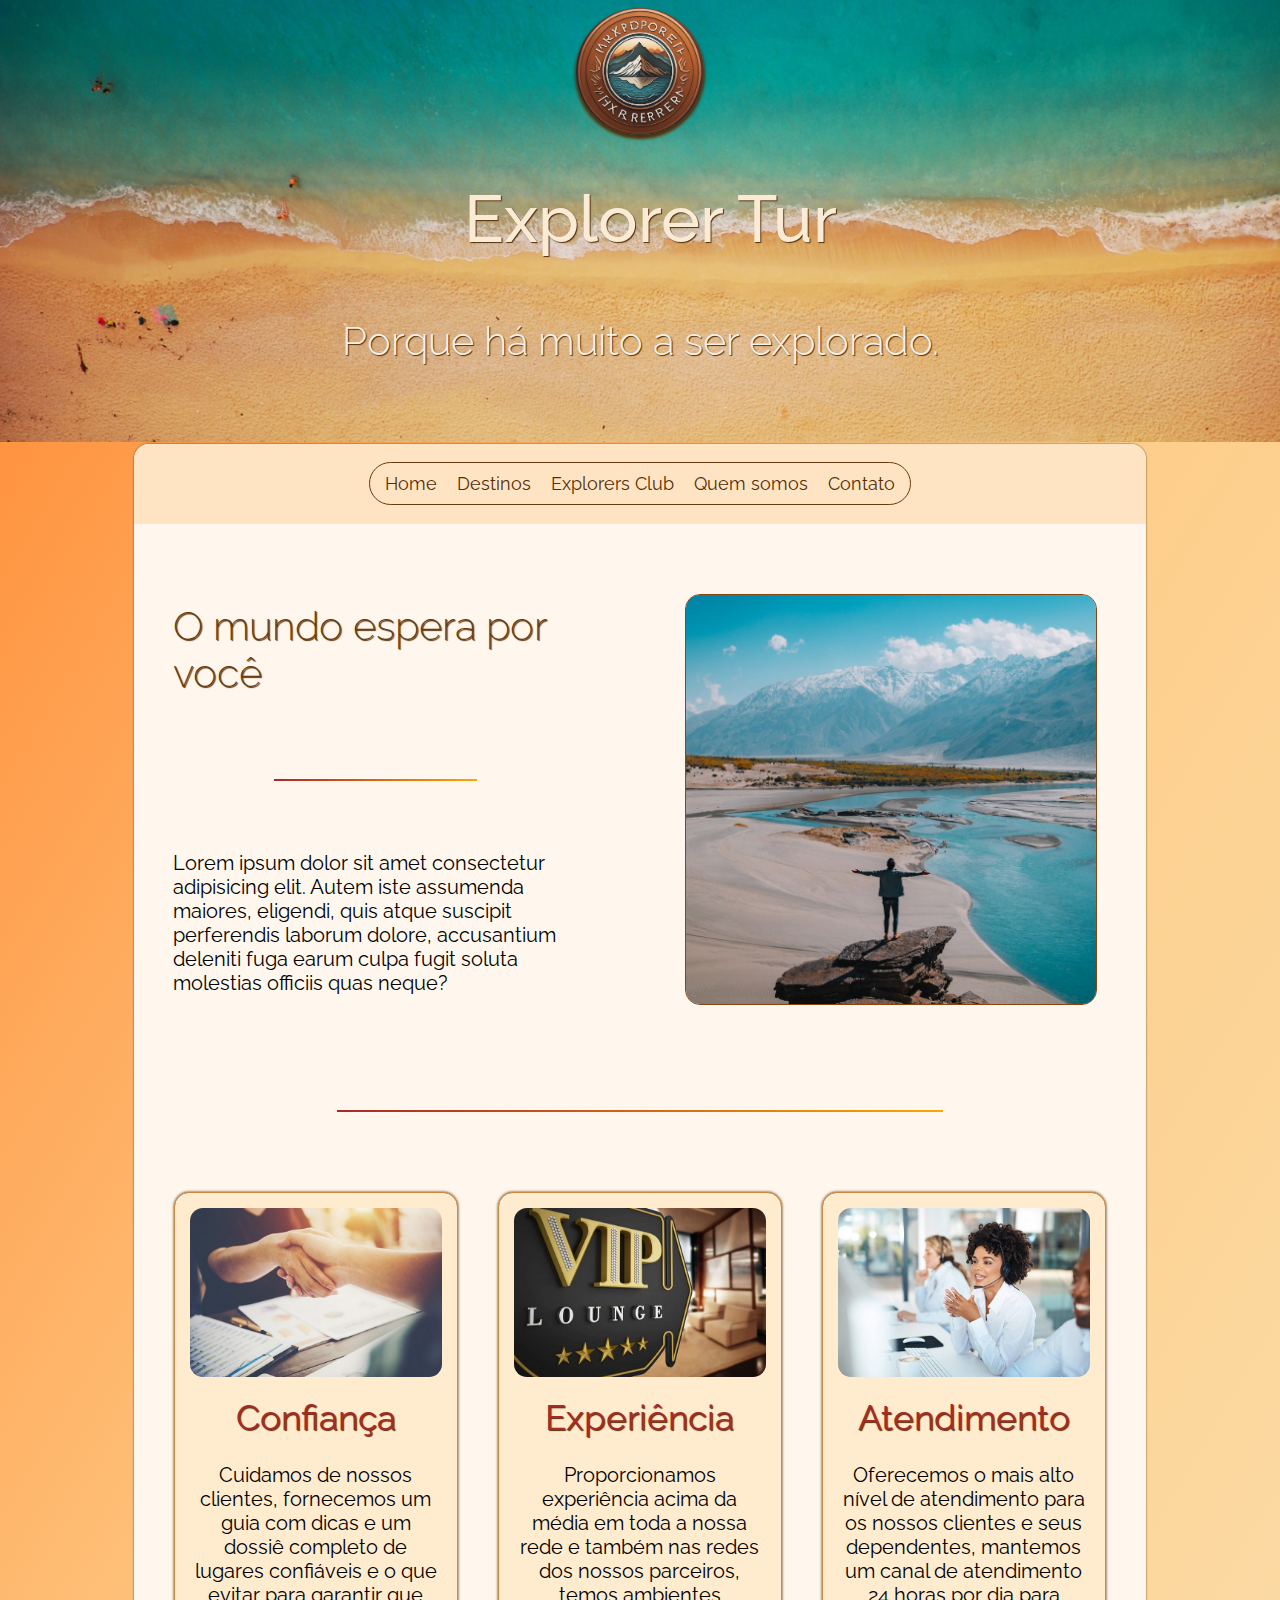
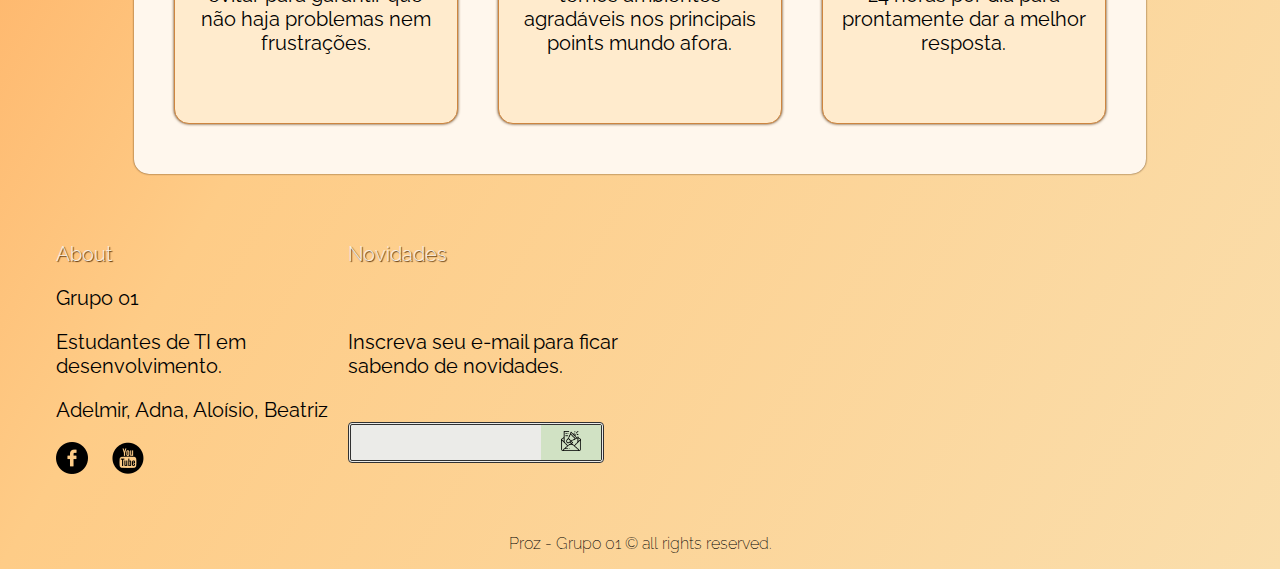
<file: index.html>
<!DOCTYPE html>
<html lang="ptbr">
<head>
  <meta charset="UTF-8">
  <meta http-equiv="X-UA-Compatible" content="IE=edge">
  <meta name="viewport" content="width=device-width, initial-scale=1.0">
  <link rel="preconnect" href="https://fonts.googleapis.com">
  <link rel="preconnect" href="https://fonts.gstatic.com" crossorigin>
  <link href="https://fonts.googleapis.com/css2?family=Raleway:ital,wght@0,100;0,200;0,300;0,400;0,500;0,600;0,700;1,100;1,200;1,300&display=swap" rel="stylesheet">
  <link rel = "stylesheet" href="style.css">
  <title>Exlplorer Tur, conectando destinos e exploradores</title>
</head>
<body>
  <header>
    <div class="caixalogo">
     <img class="logo" src="files/342042664.jpg" alt="Exlplorer Tur">
    </div>
    <h1>Explorer Tur</h1>
    <h3>Porque há muito a ser explorado.</h3>
  </header> 
  <main>
    <div class="menutop">
      <nav class="caixanav">
        <ul>
          <a href="index.html"><li>Home</li></a>
          <a href="destinos.html"><li>Destinos</li></a>
          <a href="explorersclub.html"><li>Explorers Club</li></a>
          <a href="quemsomos.html"><li>Quem somos</li></a>
          <a href="contato.html"><li>Contato</li></a>
        </ul>
     </nav>
    </div>
    <section class="sec1">
      <h2>O mundo espera por você</h2>
      <hr class="linha" width="50%">
      <p>
        Lorem ipsum dolor sit amet consectetur adipisicing elit. Autem iste assumenda maiores, eligendi, quis atque suscipit perferendis laborum dolore, accusantium deleniti fuga earum culpa fugit soluta molestias officiis quas neque?
      </p>
    </section>
    <section class="sec2">
      <div class="divimg1">
        <img class="img1sec2" src="files/nature-2990060quad.jpg" alt="O mundo te espera">
      </div>
    </section>
    <hr class="linha" width="60%">
    <section class="sec3">
      <div class="divsec3">
        <img class="imgcard" src="files/Veja-como-facilitar.jpg" alt="Confiança">
        <h4>Confiança</h4>
        <p>
          Cuidamos de nossos clientes, fornecemos um guia com dicas e um dossiê completo de lugares confiáveis e o que evitar para garantir que não haja problemas nem frustrações.
        </p>
      </div>
      <div class="divsec3">
        <img class="imgcard" src="files/sala-vip-aeroportord.png" alt="Experiência">
        <h4>Experiência</h4>
        <p>
          Proporcionamos experiência acima da média em toda a nossa rede e também nas redes dos nossos parceiros, temos ambientes agradáveis nos principais points mundo afora.
        </p>
      </div>
      <div class="divsec3">
        <img class="imgcard" src="files/Atendimento.jpg" alt="Atendimento">
        <h4>Atendimento</h4>
        <p>
          Oferecemos o mais alto nível de atendimento para os nossos clientes e seus dependentes, mantemos um canal de atendimento 24 horas por dia para prontamente dar a melhor resposta. 
        </p>
      </div>
    </section>
  </main>
  <footer>
    <div id="footer_content">
        <div id="footer_contacts">
            <h3 class="titulofooter">About</h3>
            <p class="footer__contacts_name">Grupo 01</p>
            <p class="footer__contacts_descri">Estudantes de TI em desenvolvimento.</p>
            <p class="footer__contacts_text">Adelmir, Adna, Aloísio, Beatriz </p>

            <div id="footer_social_media">
                <a href="#"><img src="./imagens/facebook.png"/></a>
                <a href="#"><img src="./imagens/youtube.png"/></a>
            </div>
        </div>

        <div id="footer_subscribe">
          <h3 class="titulofooter">Novidades</h3>
            <p>
                Inscreva seu e-mail para ficar sabendo de novidades.
            </p>

            <div id="input_group">
                <input type="email" id="email">
                <button>
                <div><img src="./imagens/iconemail.png" height="20px" width="20PX"/></div>      
                </button>
            </div>
        </div>
    </div>

    <div id="footer_copyright">
        Proz - Grupo 01 &#169 all rights reserved.
    </div>
</footer>  
</body>
</html>
</file>
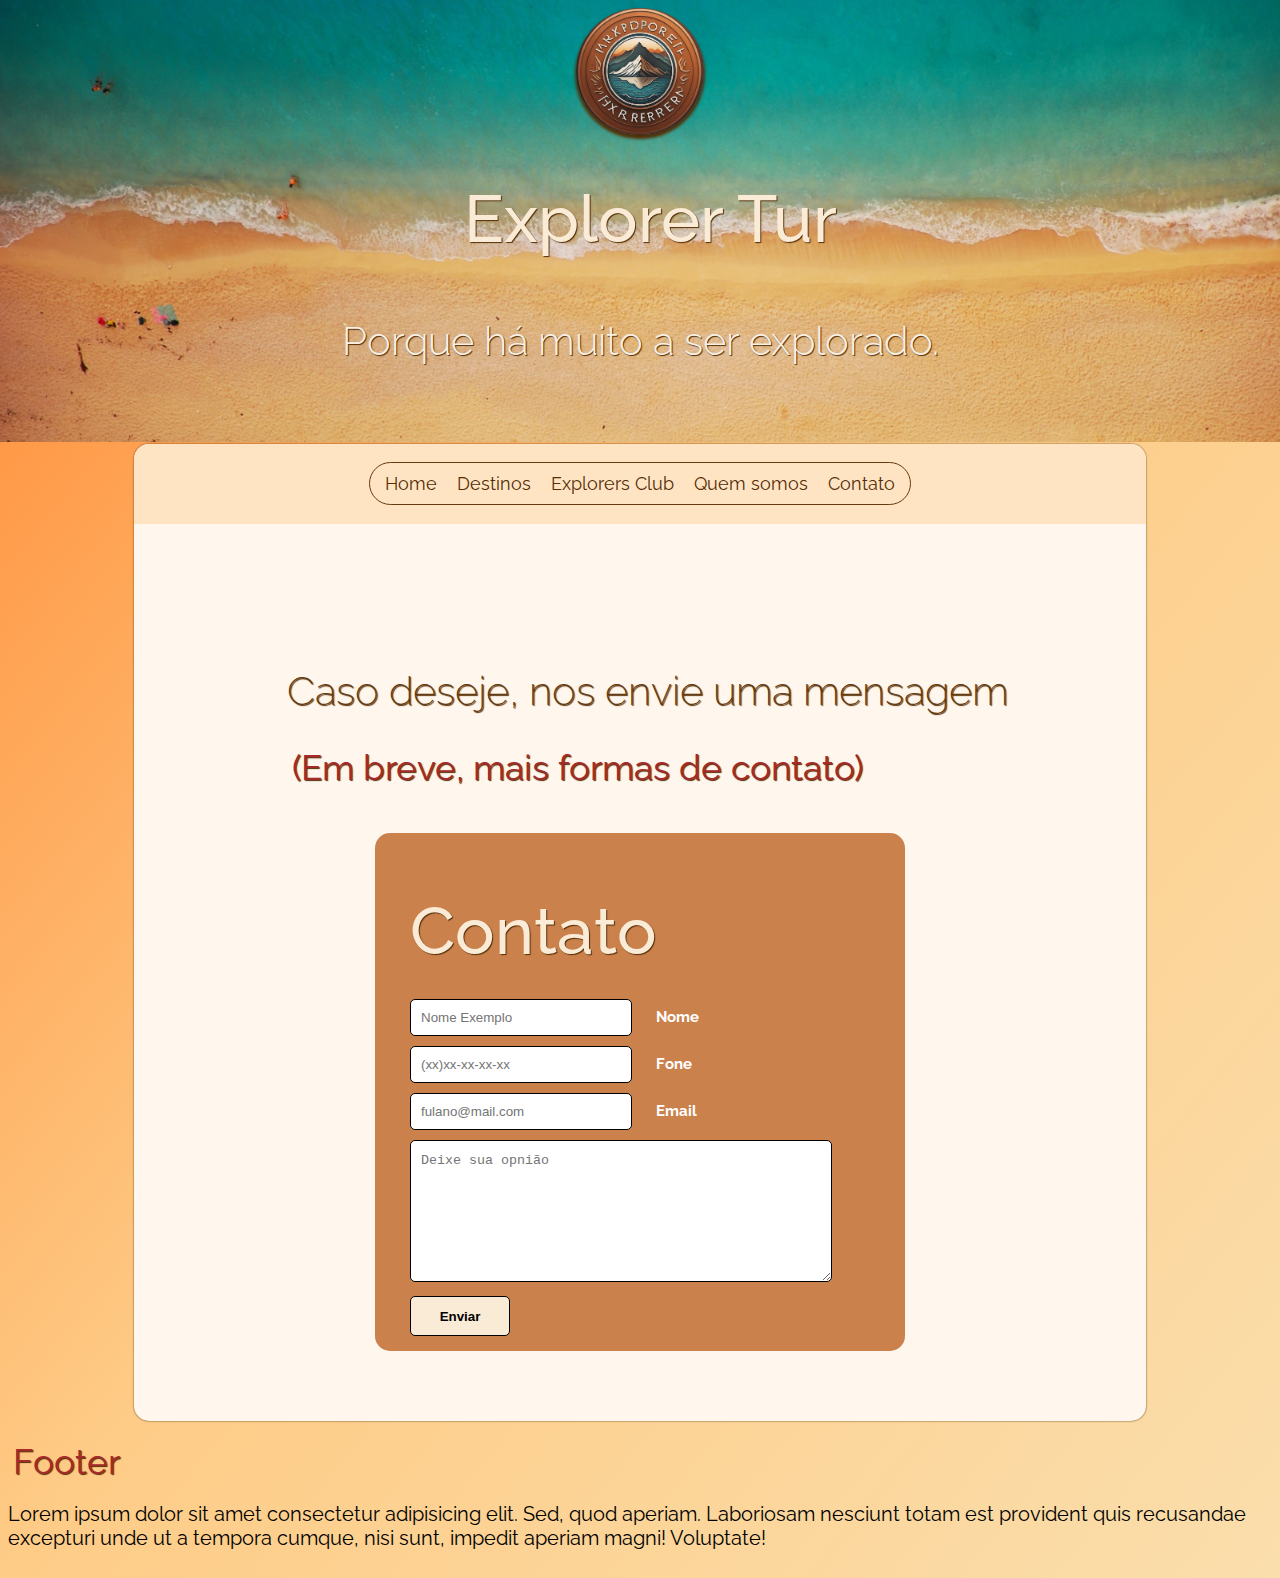
<file: contato.html>
<!DOCTYPE html>
<html lang="ptbr">
<head>
  <meta charset="UTF-8">
  <meta http-equiv="X-UA-Compatible" content="IE=edge">
  <meta name="viewport" content="width=device-width, initial-scale=1.0">
  <link rel="preconnect" href="https://fonts.googleapis.com">
  <link rel="preconnect" href="https://fonts.gstatic.com" crossorigin>
  <link href="https://fonts.googleapis.com/css2?family=Raleway:ital,wght@0,100;0,200;0,300;0,400;0,500;0,600;0,700;1,100;1,200;1,300&display=swap" rel="stylesheet">
  <link rel = "stylesheet" href="style.css">
  <script src="script.js" defer></script>
  <title>Exlplorer Tur, conectando destinos e exploradores</title>
</head>
<body>
  <header>
    <div class="caixalogo">
     <img class="logo" src="files/342042664.jpg" alt="Exlplorer Tur">
    </div>
    <h1>Explorer Tur</h1>
    <h3>Porque há muito a ser explorado.</h3>
    <!--<nav class="caixanav">
        <ul>
          <a href="index.html"><li>Home</li></a>
          <a href="destinos.html"><li>Destinos</li></a>
          <a href="ClubMak/clube.html"><li>Explorers Club</li></a>
          <a href="quemsomos.html"><li>Quem somos</li></a>
          <a href="contato.html"><li>Contato</li></a>
        </ul>
    </nav>-->
  </header> 
  <main>
    <div class="menutop">
      <nav class="caixanav">
        <ul>
          <a href="index.html"><li>Home</li></a>
          <a href="destinos.html"><li>Destinos</li></a>
          <a href="explorersclub.html"><li>Explorers Club</li></a>
          <a href="quemsomos.html"><li>Quem somos</li></a>
          <a href="contato.html"><li>Contato</li></a>
        </ul>
     </nav>
    </div>
    <section class="contato">
    <div class="titcont">
    <h2>Caso deseje, nos envie uma mensagem</h2>
    <h4>(Em breve, mais formas de contato)</h4>
    </div>
    <div class="formulario">
    <form name="formcont">

      <h1>Contato</h1>
    
      <input type="text" id="nomeid" placeholder="Nome Exemplo" required="required" name="nome" />
      <label for="nome">Nome</label>
      <p id="username-helper" class="visible">Mensagem de ajuda</p>
    
      <input type="tel" id="foneid" placeholder="(xx)xx-xx-xx-xx" name="fone" />
      <label for="fone">Fone</label>
      <p id="idade-helper" class="visible">Mensagem de ajuda</p>
    
      <input type="email" id="emailid" placeholder="fulano@mail.com" name="email" />
      <label for="email">Email</label>
      <p id="email-helper" class="visible">Mensagem de ajuda</p>
    
      <textarea placeholder="Deixe sua opnião"></textarea>
    
      <input type="submit" class="enviar" onclick="Enviar();" value="Enviar" />
    </form>
    </div>
    </section>
  </main>
  <footer>
    <h4>Footer</h4>
    <p>Lorem ipsum dolor sit amet consectetur adipisicing elit. Sed, quod aperiam. Laboriosam nesciunt totam est provident quis recusandae excepturi unde ut a tempora cumque, nisi sunt, impedit aperiam magni! Voluptate!
    </p>
  </footer>
</body>
</html>
</file>
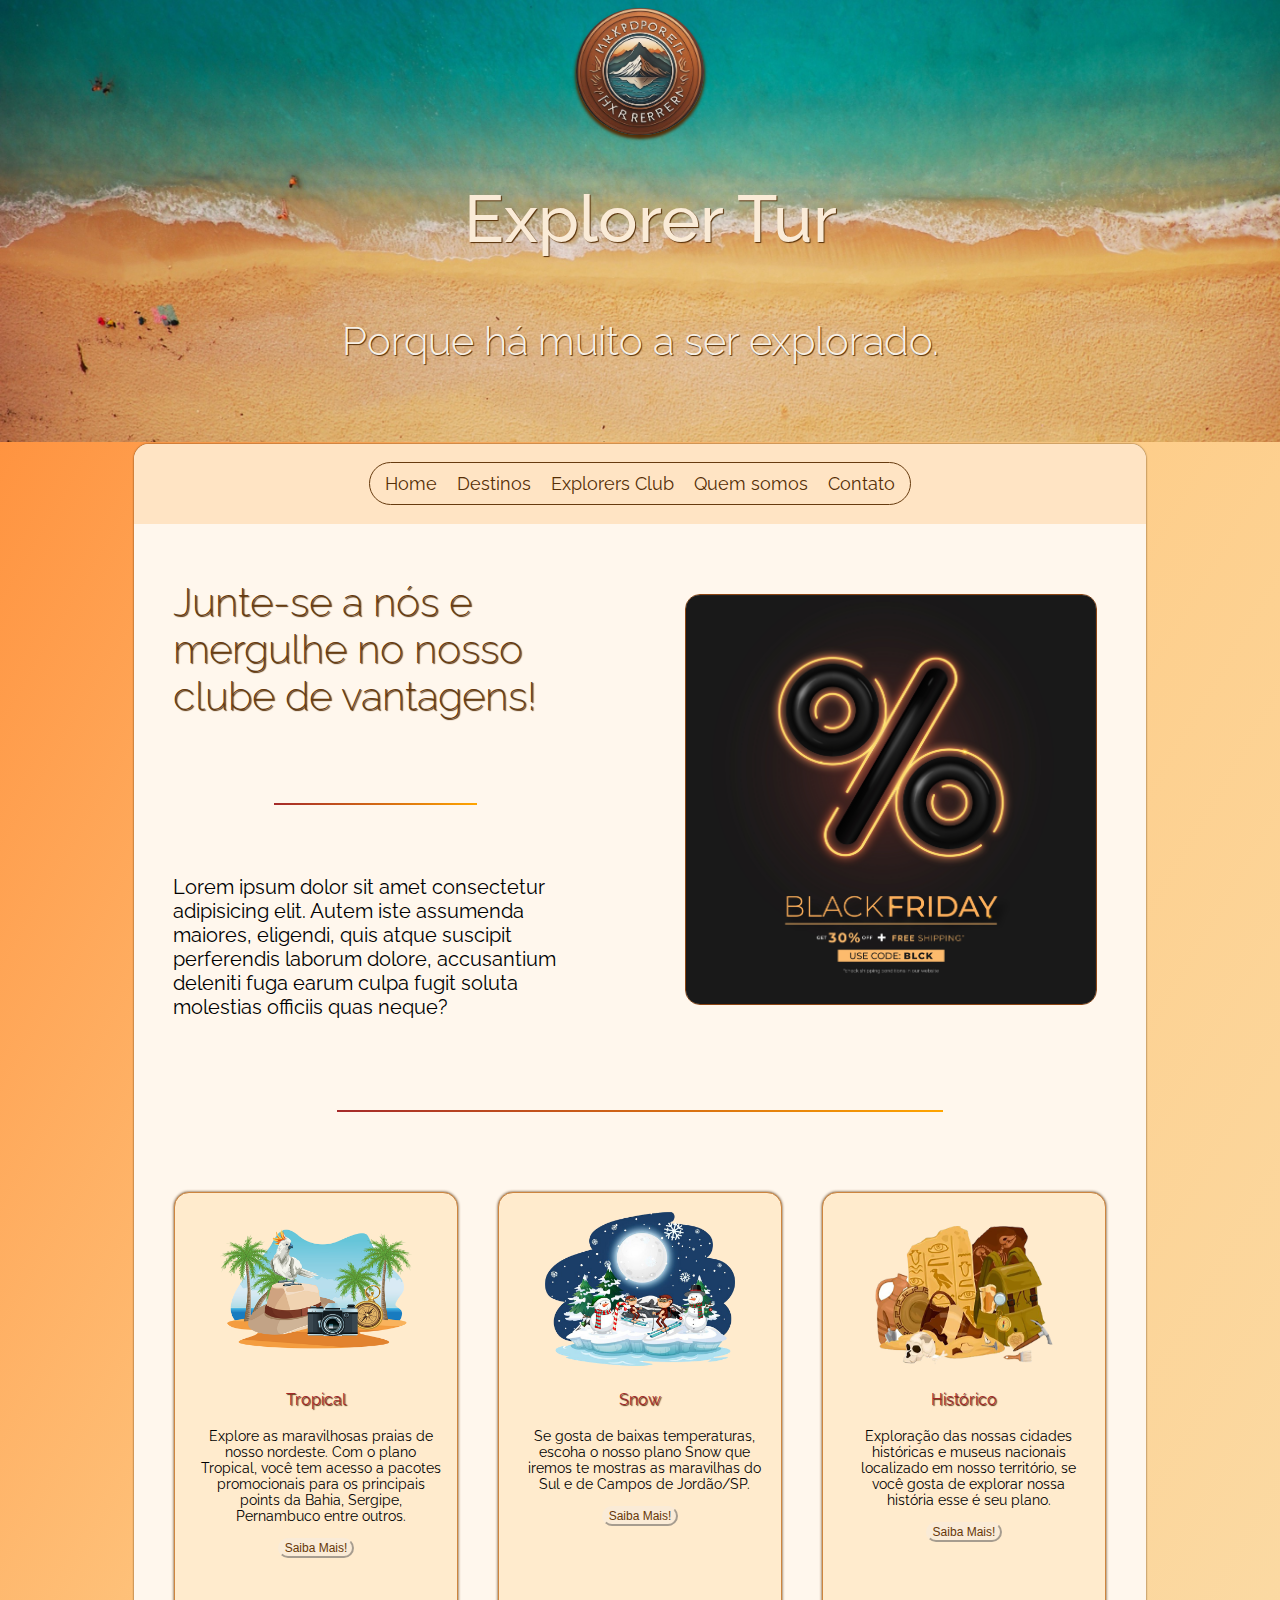
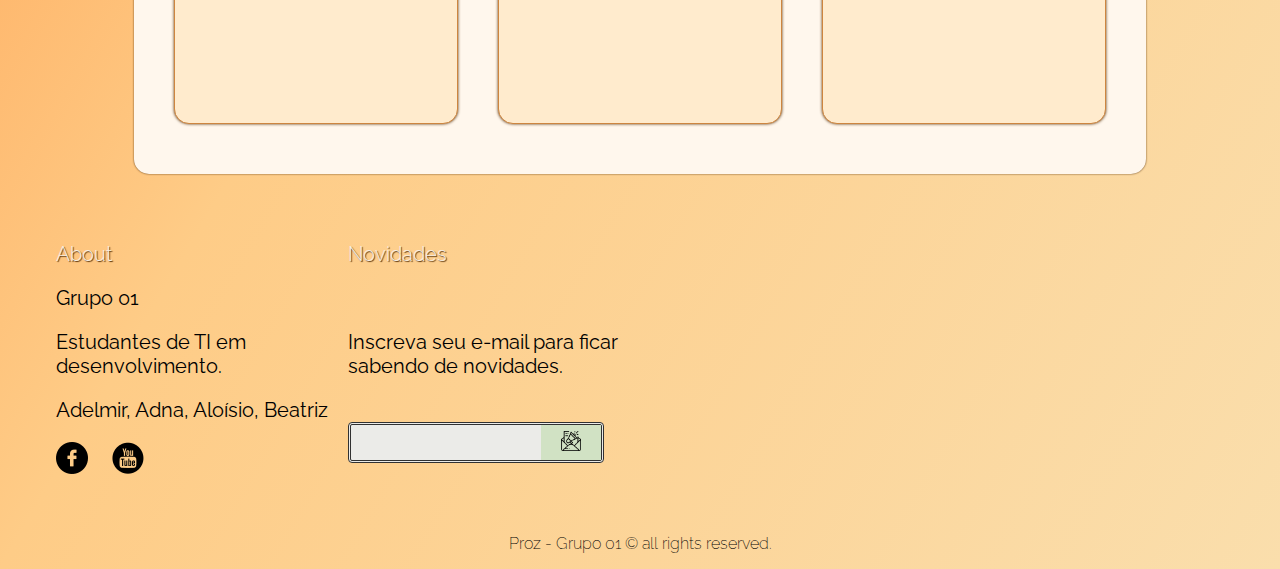
<file: explorersclub.html>
<!DOCTYPE html>
<html lang="ptbr">
<head>
  <meta charset="UTF-8">
  <meta http-equiv="X-UA-Compatible" content="IE=edge">
  <meta name="viewport" content="width=device-width, initial-scale=1.0">
  <link rel="preconnect" href="https://fonts.googleapis.com">
  <link rel="preconnect" href="https://fonts.gstatic.com" crossorigin>
  <link href="https://fonts.googleapis.com/css2?family=Raleway:ital,wght@0,100;0,200;0,300;0,400;0,500;0,600;0,700;1,100;1,200;1,300&display=swap" rel="stylesheet">
  <link rel = "stylesheet" href="style.css">
  <title>Exlplorer Tur, conectando destinos e exploradores</title>
</head>
<body>
  <header>
    <div class="caixalogo">
     <img class="logo" src="./files/342042664.jpg" alt="Exlplorer Tur">
    </div>
    <h1>Explorer Tur</h1>
    <h3>Porque há muito a ser explorado.</h3>
  </header> 
  <main>
    <div class="menutop">
      <nav class="caixanav">
        <ul>
          <a href="index.html"><li>Home</li></a>
          <a href="destinos.html"><li>Destinos</li></a>
          <a href="explorersclub.html"></a><li>Explorers Club</li>
          <a href="quemsomos.html"><li>Quem somos</li></a>
          <a href="contato.html"><li>Contato</li></a>
        </ul>
     </nav>
    </div>
    <section class="sec1">
      <h2>Junte-se a nós e mergulhe no nosso clube de vantagens!</h2>
      <hr class="linha" width="50%">
      <p>
        Lorem ipsum dolor sit amet consectetur adipisicing elit. Autem iste assumenda maiores, eligendi, quis atque suscipit perferendis laborum dolore, accusantium deleniti fuga earum culpa fugit soluta molestias officiis quas neque?
      </p>
    </section>
    <section class="sec2">
      <div class="divimg1">
        <img class="img1sec2" src="./imagens/homeclubeantagens.jpg" alt="Imagem promocional ExplorerTur">
      </div>
    </section>
    <hr class="linha" width="60%">
    <section class="sec3">
      <div class="divsec3">
        <img class="imgcardclube" src="./imagens/planotropical.png" alt="Opção Tropical da ExplorerTur">
        <h4 class="subtituloclube">Tropical</h4>
        <p class="textclube">Explore as maravilhosas praias de nosso nordeste. Com o plano Tropical, você tem acesso a pacotes promocionais para os principais points da Bahia, Sergipe, Pernambuco entre outros.</p>
        <button class="botaomais">Saiba Mais!</button>
      </div>
      <div class="divsec3">
        <img class="imgcardclube" src="./imagens/planosnow.png" alt="Opção Snow da ExplorerTur">
        <h4 class="subtituloclube">Snow</h4>
        <p class="textclube">Se gosta de baixas temperaturas, escoha o nosso plano <spam>Snow</spam> que iremos te mostras as maravilhas do Sul e de Campos de Jordão/SP.</p>
        <button class="botaomais">Saiba Mais!</button>
      </div>
      <div class="divsec3">
        <img class="imgcardclube" src="./imagens/planoexplorador.png" alt="Opção Hisóricco da ExplorerTur">
        <h4 class="subtituloclube">Histórico</h4>
        <p class="textclube">Exploração das nossas cidades históricas e museus nacionais localizado em  nosso território, se você gosta de explorar nossa história esse é seu plano.</p>
        <button class="botaomais">Saiba Mais!</button>
      </div>
    </section>
  </main>
  <footer>
    <div id="footer_content">
        <div id="footer_contacts">
            <h3 class="titulofooter">About</h3>
            <p class="footer__contacts_name">Grupo 01</p>
            <p class="footer__contacts_descri">Estudantes de TI em desenvolvimento.</p>
            <p class="footer__contacts_text">Adelmir, Adna, Aloísio, Beatriz </p>

            <div id="footer_social_media">
                <a href="#"><img src="./imagens/facebook.png"/></a>
                <a href="#"><img src="./imagens/youtube.png"/></a>
            </div>
        </div>

        <div id="footer_subscribe">
          <h3 class="titulofooter">Novidades</h3>
            <p>
                Inscreva seu e-mail para ficar sabendo de novidades.
            </p>

            <div id="input_group">
                <input type="email" id="email">
                <button>
                <div><img src="./imagens/iconemail.png" height="20px" width="20PX"/></div>      
                </button>
            </div>
        </div>
    </div>

    <div id="footer_copyright">
        Proz - Grupo 01 &#169 all rights reserved.
    </div>
</footer>  
</body>
</html>
</file>
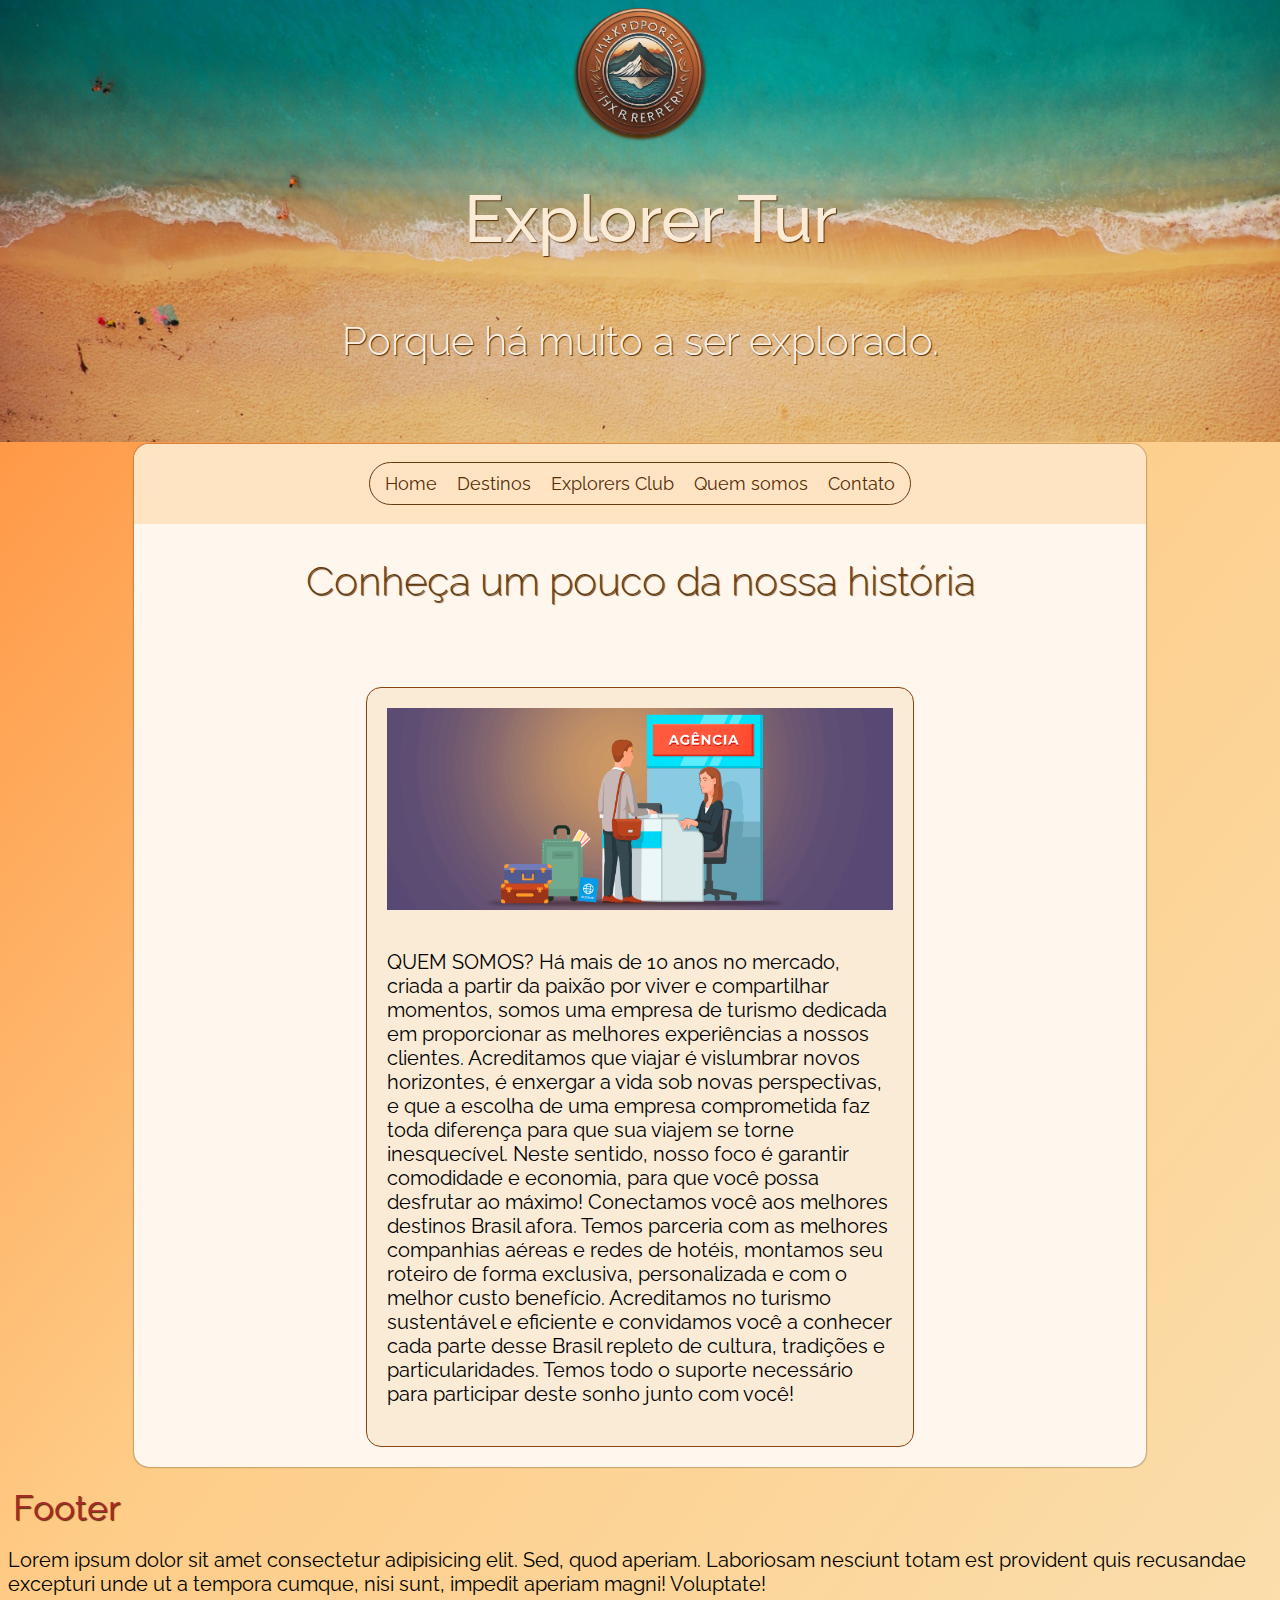
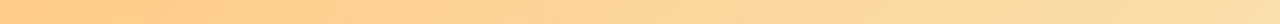
<file: quemsomos.html>
<!DOCTYPE html>
<html lang="ptbr">
<head>
  <meta charset="UTF-8">
  <meta http-equiv="X-UA-Compatible" content="IE=edge">
  <meta name="viewport" content="width=device-width, initial-scale=1.0">
  <link rel="preconnect" href="https://fonts.googleapis.com">
  <link rel="preconnect" href="https://fonts.gstatic.com" crossorigin>
  <link href="https://fonts.googleapis.com/css2?family=Raleway:ital,wght@0,100;0,200;0,300;0,400;0,500;0,600;0,700;1,100;1,200;1,300&display=swap" rel="stylesheet">
  <link rel = "stylesheet" href="style.css">
  <title>Exlplorer Tur, conectando destinos e exploradores</title>
</head>
<body>
  <header>
    <div class="caixalogo">
     <img class="logo" src="files/342042664.jpg" alt="Exlplorer Tur">
    </div>
    <h1>Explorer Tur</h1>
    <h3>Porque há muito a ser explorado.</h3>
  </header> 
  <main>
    <div class="menutop">
      <nav class="caixanav">
        <ul>
          <a href="index.html"><li>Home</li></a>
          <a href="destinos.html"><li>Destinos</li></a>
          <a href="explorersclub.html"><li>Explorers Club</li></a>
          <a href="quemsomos.html"><li>Quem somos</li></a>
          <a href="contato.html"><li>Contato</li></a>
        </ul>
     </nav>
    </div>
    <h2>Conheça um pouco da nossa história</h2>
    <section class="quemsomos">
      <img class="imgqs" src="files/img-blog-4-motivos-para-contratar-agencia-1.png">
      <p>QUEM SOMOS?
        Há mais de 10 anos no mercado, criada a partir da paixão por viver e compartilhar momentos, somos uma empresa de turismo dedicada em proporcionar as melhores experiências a nossos clientes.  Acreditamos que viajar é vislumbrar novos horizontes, é enxergar a vida sob novas perspectivas, e que a escolha de uma empresa comprometida faz toda diferença para que sua viajem se torne inesquecível.
        Neste sentido, nosso foco é garantir comodidade e economia, para que você possa desfrutar ao máximo!
        Conectamos você aos melhores destinos Brasil afora. Temos parceria com as melhores companhias aéreas e redes de hotéis, montamos seu roteiro de forma exclusiva, personalizada e com o melhor custo benefício.
        Acreditamos no turismo sustentável e eficiente e convidamos você a conhecer cada parte desse Brasil repleto de cultura, tradições e particularidades. Temos todo o suporte necessário para participar deste sonho junto com você!</p>
    </section>   
  </main>
  <footer>
    <h4>Footer</h4>
    <p>Lorem ipsum dolor sit amet consectetur adipisicing elit. Sed, quod aperiam. Laboriosam nesciunt totam est provident quis recusandae excepturi unde ut a tempora cumque, nisi sunt, impedit aperiam magni! Voluptate!
    </p>
  </footer>
</body>
</html>
</file>
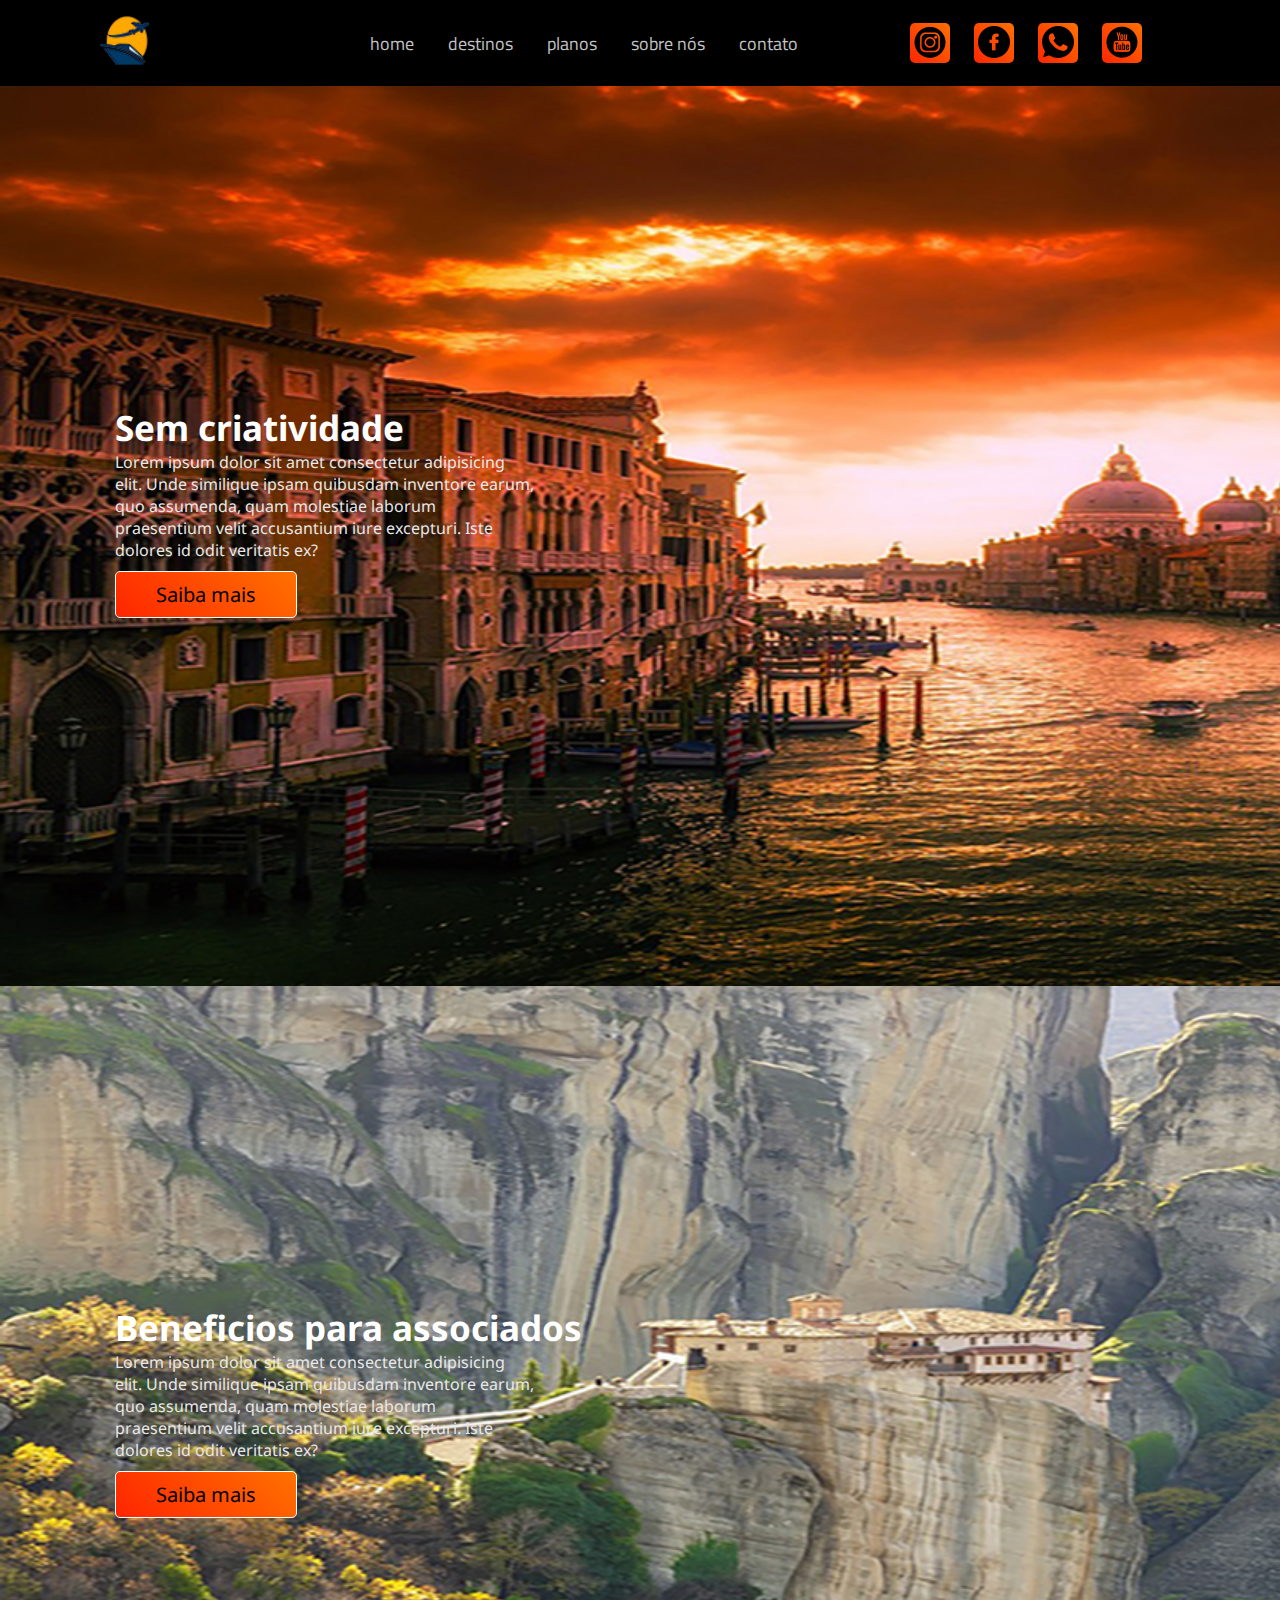
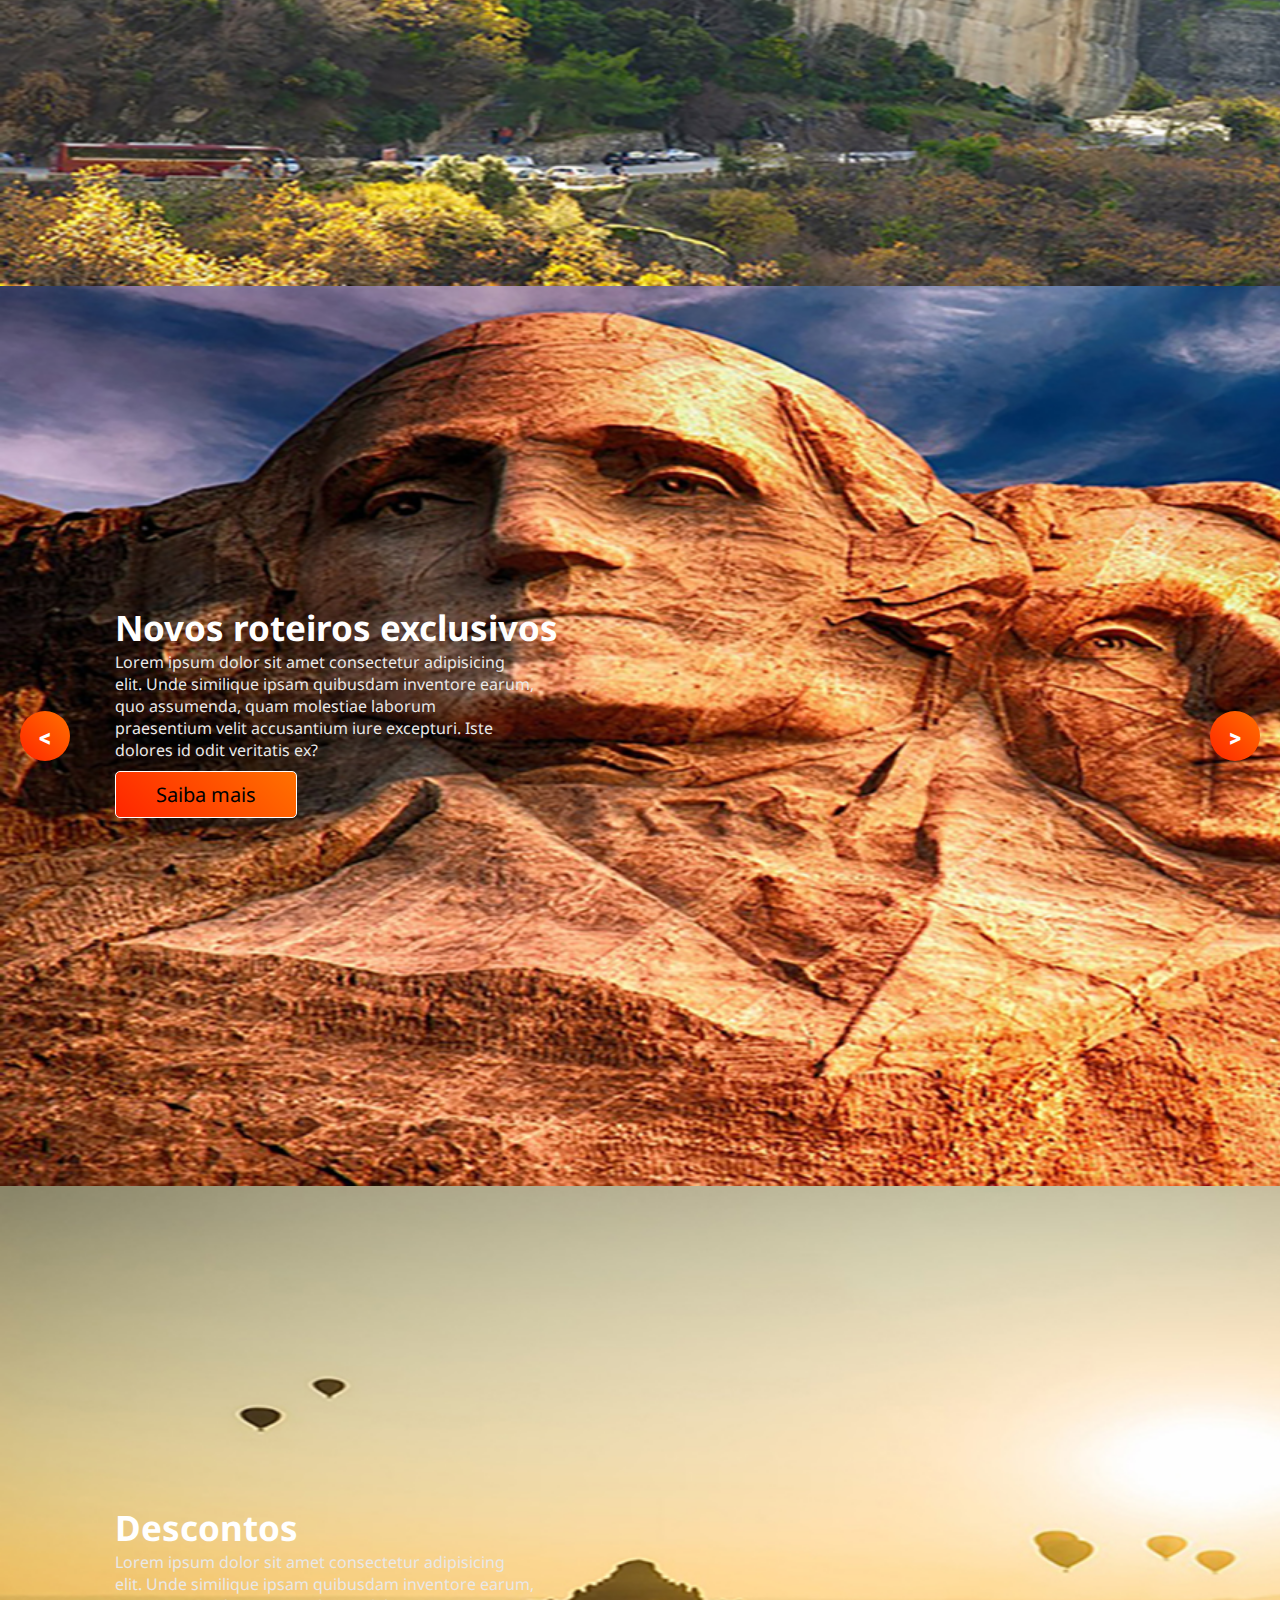
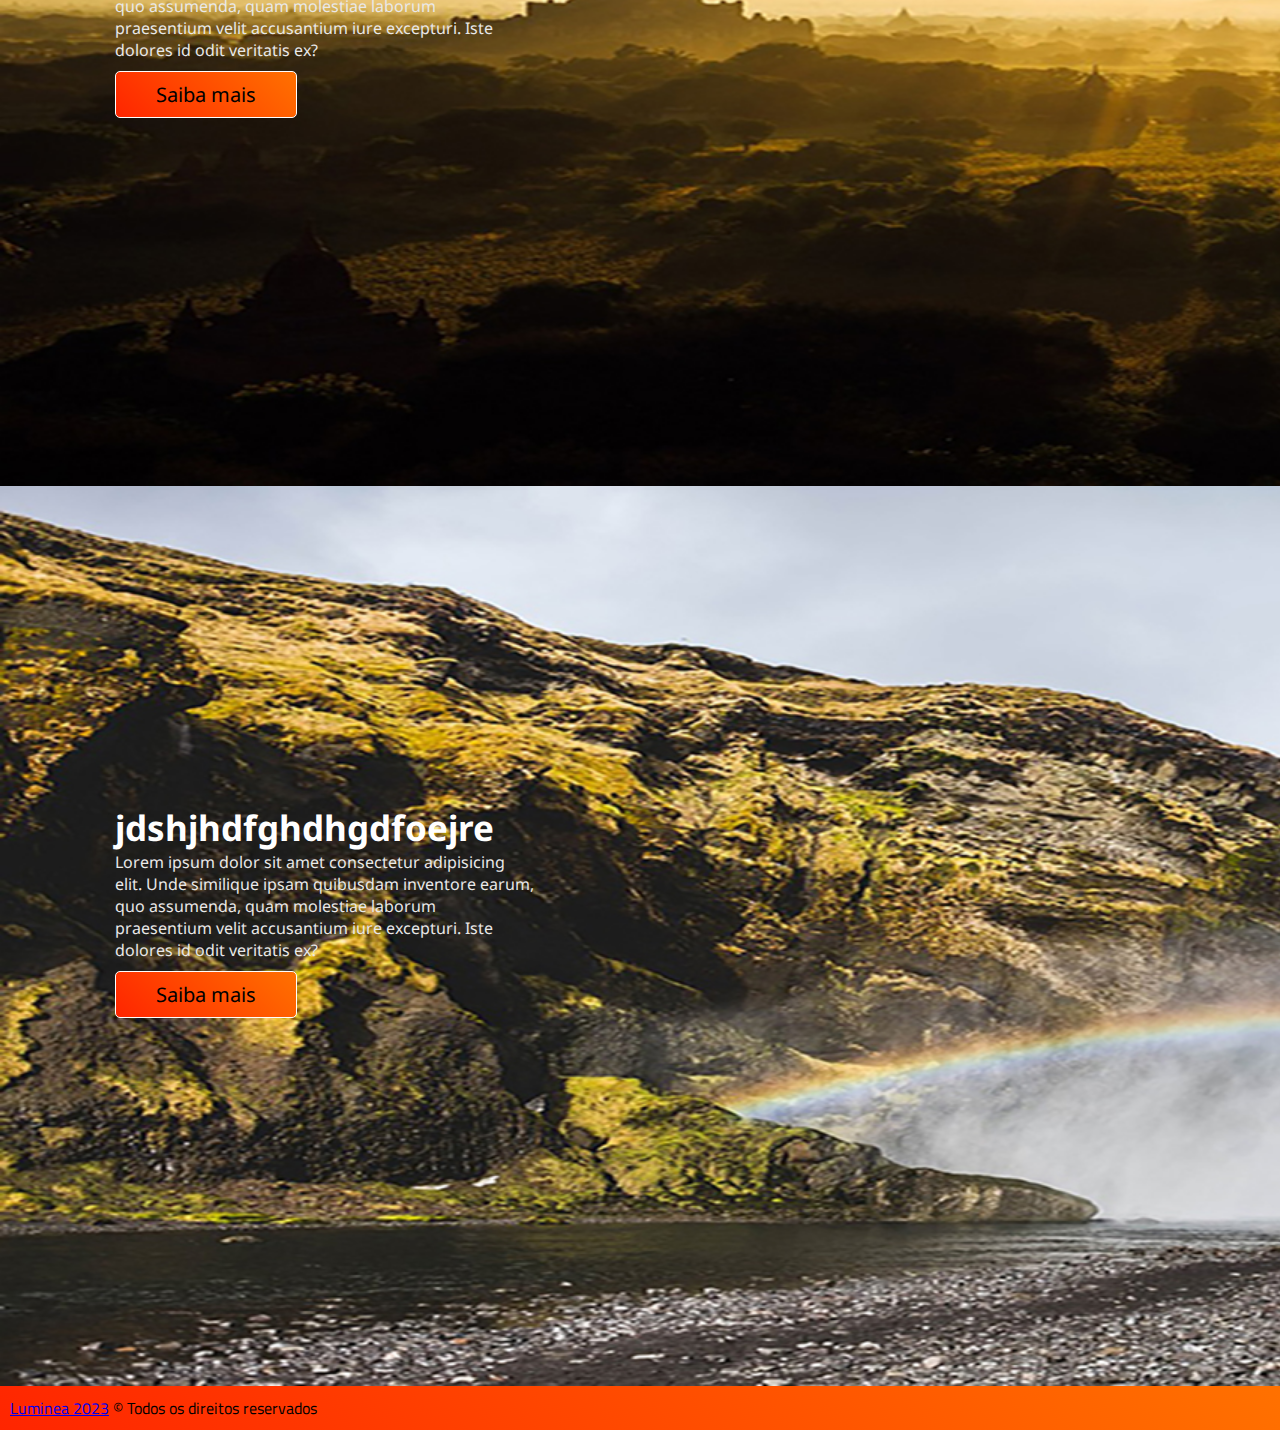
<file: ClubMak/clube.html>
<!DOCTYPE html>
<html lang="en">
<head>
    <meta charset="UTF-8">
    <meta http-equiv="X-UA-Compatible" content="IE=edge">
    <meta name="viewport" content="width=device-width, initial-scale=1.0">
    <title>Explorer Clube seja um de nossos associados</title>
    <link rel="stylesheet" href="style.css">
</head>
<body>
    
    <header>
        <div class="container">
            <div class="logo"><img src="img/logo.png"></div>
            <div class="menu">
                <nav>
                    <a href="../index.html">home</a>
                    <a href="../destinos.html">destinos</a>
                    <a href="planos.html">planos</a>
                    <a href="../quemsomos.html">sobre nós</a>
                    <a href="../contato.html">contato</a>
                </nav>
            </div>

            <div class="social">
                <button><img src="img/instagram.png" class="fa-brands fa-instagram"></button>
                <button><img src="img/facebook.png" class="fa-brands fa-facebook-f"></button>
                <button><img src="img/whatsapp.png" class="fa-brands fa-whatsapp"></button>
                <button><img src="img/youtube.png" class="fa-brands fa-youtube"></button>
            </div>
        </div>
    </header>

    <section class="containerproje">
        <div class="slide-container active">
            <div class="slide">
             <div class="contentproje">
               <h3>Sem criatividade</h3>
               <p>Lorem ipsum dolor sit amet consectetur adipisicing elit. Unde similique ipsam quibusdam inventore earum, quo assumenda, quam molestiae 
                   laborum praesentium velit accusantium iure excepturi. Iste dolores id odit veritatis ex?</p>
               <a href="#" class="bntproj">Saiba mais</a>
             </div>
            </div>
        </div>

        <div class="slide-container active">
            <div class="slide">
             <div class="contentproje">
               <h3>Beneficios para associados</h3>
               <p>Lorem ipsum dolor sit amet consectetur adipisicing elit. Unde similique ipsam quibusdam inventore earum, quo assumenda, quam molestiae 
                   laborum praesentium velit accusantium iure excepturi. Iste dolores id odit veritatis ex?</p>
               <a href="#" class="bntproj">Saiba mais</a>
             </div>
            </div>
        </div>

        <div class="slide-container active">
            <div class="slide">
             <div class="contentproje">
               <h3>Novos roteiros exclusivos</h3>
               <p>Lorem ipsum dolor sit amet consectetur adipisicing elit. Unde similique ipsam quibusdam inventore earum, quo assumenda, quam molestiae 
                   laborum praesentium velit accusantium iure excepturi. Iste dolores id odit veritatis ex?</p>
               <a href="#" class="bntproj">Saiba mais</a>
             </div>
            </div>
        </div>

        <div class="slide-container active">
            <div class="slide">
             <div class="contentproje">
               <h3>Descontos</h3>
               <p>Lorem ipsum dolor sit amet consectetur adipisicing elit. Unde similique ipsam quibusdam inventore earum, quo assumenda, quam molestiae 
                   laborum praesentium velit accusantium iure excepturi. Iste dolores id odit veritatis ex?</p>
               <a href="#" class="bntproj">Saiba mais</a>
             </div>
            </div>
        </div>

        <div class="slide-container active">
            <div class="slide">
             <div class="contentproje">
               <h3>jdshjhdfghdhgdfoejre</h3>
               <p>Lorem ipsum dolor sit amet consectetur adipisicing elit. Unde similique ipsam quibusdam inventore earum, quo assumenda, quam molestiae 
                   laborum praesentium velit accusantium iure excepturi. Iste dolores id odit veritatis ex?</p>
               <a href="#" class="bntproj">Saiba mais</a>
             </div>
            </div>
        </div>
        
        <div id="prev" onclick="prev()"> < </div>
        <div id="next" onclick="next()"> > </div>
    </section>

    <footer class="footer__">
        <div class="footer__registrado">
            <p><a href="https://github.com/maketshu">Luminea 2023</a> <span>&#169;</span> Todos os direitos reservados</p>
        </div>
    </footer>

    <script src="interacao/script.js"></script>
</body>
</html>
</file>
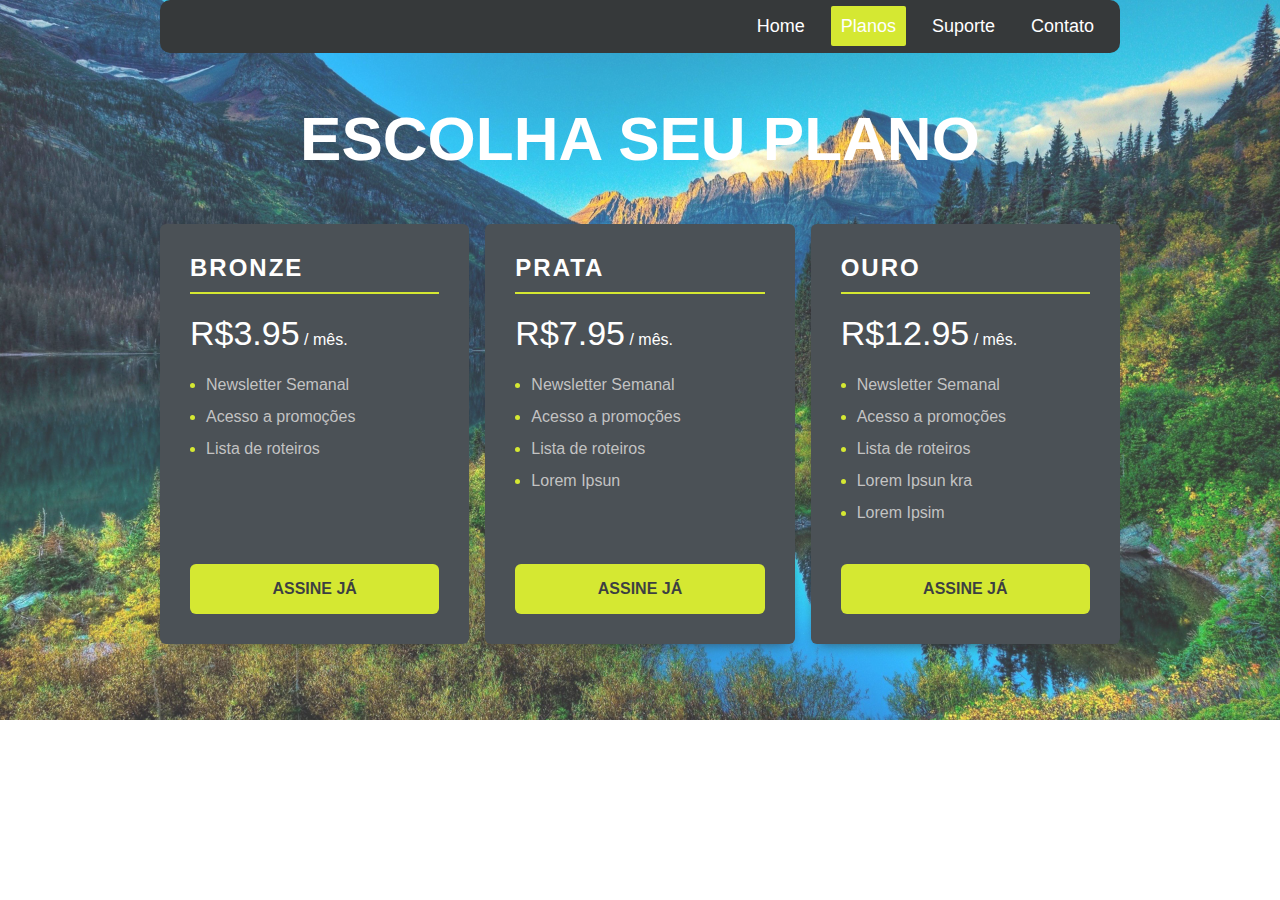
<file: ClubMak/planos.html>
<!DOCTYPE html>
<html lang="pt_BR">
<head>
    <meta charset="UTF-8">
    <title>Seja um de nossos sócios</title>

    <link rel="stylesheet" href="planostyle.css">
</head>

<body>
    <header class="header">
         <div class="header__logo"></div>
            <nav class="header__nav">
                <li><a href="../index.html">Home</a></li>
                <li><a href="#" class="header__nav--active">Planos</a></li>
                <li><a href="#">Suporte</a></li>
                <li><a href="../contato.html">Contato</a></li>
            </nav>
    </header>

    <h1 class="main-title">Escolha seu plano</h1>

    <section class="cards">

        <div class="pricing-plan">
            <h2 class="plan__title">Bronze</h2>
            <p> <span class="pricing-plan__price">R$3.95</span> / mês. </p>
            <ul class="pricing-plan__features">
                <li>Newsletter Semanal</li>
                <li>Acesso a promoções</li>
                <li>Lista de roteiros</li>
            </ul>
            <a href="#" class="pricing-plan__cta">Assine Já</a>
        </div>

        <div class="pricing-plan">
            <h2 class="plan__title">Prata</h2>
            <p> <span class="pricing-plan__price">R$7.95</span> / mês. </p>
            <ul class="pricing-plan__features">
                <li>Newsletter Semanal</li>
                <li>Acesso a promoções</li>
                <li>Lista de roteiros</li>
                <li>Lorem Ipsun</li>
            </ul>
            <a href="#" class="pricing-plan__cta">Assine Já</a>
        </div>

        <div class="pricing-plan">
            <h2 class="plan__title">Ouro</h2>
            <p> <span class="pricing-plan__price">R$12.95</span> / mês. </p>
            <ul class="pricing-plan__features">
                <li>Newsletter Semanal</li>
                <li>Acesso a promoções</li>
                <li>Lista de roteiros</li>
                <li>Lorem Ipsun kra</li>
                <li>Lorem Ipsim </li>
            </ul>
            <a href="#" class="pricing-plan__cta">Assine Já</a>
        </div>

    </section>

<!--    <footer class="text-footer"><p> ExploreTur 2023<span>&#169;</span>Diretos reservados</p></footer>     -->    
</body>
</html>
</file>
<file: style.css>
header {
    display: flex;
    flex-direction: column;
    align-items: center;
}

.caixalogo{
    display: flex;
    overflow: hidden;
    width: 20%;
    border-radius: 100%;
    box-shadow: 0 3px 3px 1px rgb(85, 46, 6);
}
.logo{
    width: 100%;
}
.caixanav {
    display: flex;
    align-items: center;
}

body {
    font-family: 'raleway', sans-serif;
    display: flex;
    flex-direction: column;
    align-items: center;
    background-image: url(files/beach-832346rec2.jpg), linear-gradient(to top left, rgb(250, 222, 172), rgb(254, 204, 135), rgb(255, 133, 46));;
    background-size: contain;
    background-repeat: no-repeat;
    background-position: top, bottom;
    margin: 8px;
}
.menutop {
    display: flex;
    justify-content: center;
    background: bisque;
    border-top-left-radius: 15px;
    border-top-right-radius: 15px;
    width: 100%;
    height: 80px;
   /* border: solid red; */
}
main {
    display: flex;
    max-width: 80%;
    margin-top: 40px;
    flex-wrap: wrap;
    justify-content: space-evenly;
    align-items: center;
    background: rgb(255, 247, 237);
    border-radius: 15px;
    box-shadow: 0 0 2px rgb(85, 46, 6);
}
a {
    text-decoration: none;
    color:rgb(85, 46, 6)
}
li:hover{
    background-color: rgb(102, 56, 9);
    border-radius: 15px;
    color: antiquewhite;
    transition: 100ms;
}
li:active {
    color:yellow;
    background-color:cornflowerblue;
    transition: 100ms;
}
/*
h3, h2, h4, h5, p, nav {
    font-family: Arial, Helvetica, sans-serif;
}*/
/*nav {
    display: flex;
    font-size: 14px;
    border: solid red;
}*/
ul {
    padding: 5px;
    list-style-type: none;
    display: flex;
    flex-wrap: wrap;
    border-radius: 25px;
    border: solid rgb(103, 59, 15);
    border-width: 1px;
}
li {
    font-size: 18px;
    padding-top: 3px;
    padding-bottom: 3px;
    padding-left: 5px;
    padding-right: 5px;
    color: rgb(85, 46, 6);
    margin-top: 2px;
    margin-bottom: 2px;
    margin-left: 5px;
    margin-right: 5px;
}
.sec1 {
    margin: 15px;
    display: flex;
    flex-direction: column;
    width: 40%;
    height: auto;
}

.linha {
    border: 0;
    height: 2px;
    background-image: linear-gradient(to right, brown, orange);
    margin-top: 50px;
    margin-bottom: 50px;
}
/*
.imgsec1 {
    max-width: 100%;
}*/

.img1sec2 {
    max-width: 100%;
}
/*
.img2sec2 {
    max-width: 100%;
}*/

.sec2 {
    margin: 15px;
    margin-top: 60px;
    padding: 10px;
    display: flex;
    justify-content: flex-end;
    flex-wrap: wrap;
    width: 45%;
    height: auto;
}

.divimg1{
    display: flex;
    margin-bottom: 30px;
    width: 90%;
    height: fit-content;
    border-radius: 15px;
    border: solid saddlebrown;
    border-width: 1px;
    overflow: hidden;
}

.sec3 {
    display: flex;
    justify-content: space-evenly;
    width: 100%;
}

.divsec3 {
    display: flex;
    flex-direction: column;
    margin-bottom: 50px;
    margin-top: 30px;
    padding: 15px;
    align-items: center;
    text-align: center;
    background: blanchedalmond;
    width: 25%;
    height: 500px;
    border: solid peru;
    border-width: 1px;
    border-radius: 15px;
    overflow: hidden;
    box-shadow: 0 0 3px rgb(85, 46, 6);
}

.divsec3 img {
    border-radius: 13px;
}

.imgcard {
    max-width: 100%;
}

.sec1exp {
    display: flex;
    flex-wrap: wrap;
    justify-content: center;
    align-items: center;
    width: 100em;
    height: 700px;
}

.destinos {
    margin: 0 auto;
    width: 100em;
    padding: 30px;
}

.galeria {
    display: grid;
    gap: 25px;
    grid-template-columns: repeat(auto-fit, minmax(300px, 1fr));
}

.box {
    display: grid;
    place-items: center;
    border-radius: 15px;
    aspect-ratio: 1/1;
    background-color: bisque;
    border: solid 1px burlywood;
    overflow: hidden;
    padding: 15px;
    padding-right: 18px;
    box-shadow: 0 0 3px rgb(85, 46, 6);
}

.desc {
    display: none;
}

.caixaimg {
    display: flex;
    margin-top: 30px;
    width: 100%;
    border-radius: 10px;
    border: solid 1px saddlebrown;
    overflow: hidden;
}
.caixaimg img {
    display: flex;
    width: 100%;
}
.imgdest:target{
    display:flex;
    position: fixed;
    width: 85%;
    top: 7%;
    left: 7%;
    background: bisque;
    border: solid 10px antiquewhite;
    border-radius: 10px;
    box-shadow: 0 0 32px 3px rgb(85, 46, 6);
}

.imgdest:target .caixaimg{
    margin: 0;
    display: flex;
    width: 100%;
}

.imgdest:target .desc{
    display: block;
    display: flex;
    padding: 20px;
    flex-direction: column;
    align-items: center;
    justify-content: space-evenly;
    text-align: center;
    width: 25%;
}

/* CSS da página ExplorerClube */
.imgcardclube{
    max-width: 200px;
    max-height: 200px;
}

.subtituloclube {
    font-size: 16px;
}

.textclube {
    font-size: 14px;
    align-items: center;
    font-style: bold;
    padding-left: 10px;
}

/* Fim do CSS do ExplorerClube */

/* Botão da página ExplorerClube */

.botaomais {
    font-size: 12px;
    padding-left: 5px;
    padding-right: 5px;
    background-color: antiquewhite;
    border-color: antiquewhite;
    border-radius: 10px;
    color: rgb(102, 56, 9)
}

.botaomais:hover{
    background-color: rgb(102, 56, 9);
    border-radius: 15px;
    color: antiquewhite;
    transition: 100ms;
}
.botaomais:active {
    color:yellow;
    background-color:cornflowerblue;
    transition: 100ms;
}

/* Final do botão ExplorerClube*/

/*
.divimg2{
    display: flex;
    margin-bottom: 30px;
    width: 45%;
    height: fit-content;
    border-radius: 15px;
    border: solid rgb(85, 46, 6);
    overflow: hidden;
}*/

/*Destinos*/

/* .dest1 {
    margin: 20px;
    display: flex;
    border: solid green;
    width: 250px;
    height: 400px;
    border-radius: 15px;
}
.dest2 {
    margin: 20px;
    display: flex;
    border: solid green;
    width: 250px;
    height: 400px;
    border-radius: 15px;
}
.dest3 {
    margin: 20px;
    display: flex;
    border: solid green;
    width: 250px;
    height: 400px;
    border-radius: 15px;
} */



/* Carousel*/

/* {
    margin: 0;
    padding: 0;
    box-sizing: border-box;
}*/

/*
.container{
    position: relative;
    padding: 15px;
    max-width: 650px;
    margin: 0 auto;
}

.galeria-wrapper {
    overflow-x: auto;
  }

.galeria {
display: flex;
flex-flow: row nowrap;
gap: 15px;
}

.arrow-left,
.arrow-right {
    position: absolute;
    top: 0;
    left: 0;
    right: auto;
    bottom: 0;
    font-size: 20px;
    line-height: 250px;
    width: 40px;
    color: #b0b68d;
    cursor: pointer;
    border: none;
    background: linear-gradient(to left,transparent 0%, black 200);
}

.arrow-right {
    left: auto;
    right: 0;
    background: linear-gradient(to right,transparent 0%, black 200);
    opacity: 0.1;
    transition: all 600ms ease-in-out;
}

.arrow-left:hover, 
    .arrow-right:hover{
    opacity: 5;
    }

.item {
    width: 350px;
    height: 320px;
    flex-shrink: 0;
    transition: all 600ms ease-in-out;
    opacity: 0.3;
    
}

.current-item {
    opacity: 1;
  }

  .galeria-wrapper::-webkit-scrollbar {
    display: none;
  }

/* fim carousel */

.quemsomos {
    margin: 20px;
    margin-top: 50px;
    padding: 20px;
    display: flex;
    flex-direction: column;
    width: 50%;
    height: auto;
    border-radius: 15px;
    border: 1px solid saddlebrown;
    background: antiquewhite;
}

.imgqs {
    margin-bottom: 20px;
}

.contato {
    display: flex;
    padding: 50px;
    flex-direction: column;
    margin-top: 40px;
    flex-wrap: wrap;
    justify-content: center;
    align-items: center;
}

.titcont {
    margin-left: 15px;
    padding: 20px;
}

/*Form contato */

form {
    font-size: 15px;
    margin: 20px;
    padding: 15px;
    background-color: rgb(203, 129, 76);
    max-width: 500px;
    border-radius: 15px;
}

h1 {
    font-size: 66px;
    font-weight: 500;
    margin-bottom: 20px;
    margin-left: 20px;
    color: antiquewhite;
    text-shadow: 1px 1px 1px rgb(85, 46, 6);
}
h2 {
    font-size: 40px;
    font-weight: 200;
    color: rgb(103, 59, 15);
    text-shadow: 1px 1px 1px rgb(85, 46, 6);
}
h3 {
    font-size: 40px;
    font-weight: 300;
    color: rgb(247, 240, 230);
    text-shadow: 1px 1px 1px rgb(85, 46, 6);
}

h4 {
    margin: 5px;
    margin-top: 20px;
    font-size: 35px;
    font-weight: 400;
    color: brown;
    text-shadow: 1px 1px 1px rgb(85, 46, 6);
}

p {
    font-size: 20px;
}

input, textarea {
    width: 200px;
    padding: 10px;
    color: black;
    margin-left: 20px;
    margin-top: 10px;
    border-radius: 5px;
    border-radius: 5px;
    border: 1px solid;
}

input:hover, textarea:hover, input:focus, textarea:focus {
    border-color: #000066;
    box-shadow: 5px 0px 9px cornflowerblue;
    background-color: gold;
    color: black;
    font-weight: bold;
}

.enviar {
    background-color: antiquewhite;
    height: 40px;
    width: 100px;
    font-weight: bold;
    border-radius: 5px;
    -webkit-border-radius: 5px;
    -moz-border-radius: 5px;
    border: 1px solid;
    color: black;
}

textarea {
    width: 400px;
    height: 120px;
    line-height: 20px;
    max-width: 400px;
}

form label {
    margin-left: 20px;
    color: #FFFFFF;
    font-weight: bold;
}

/*Dinânicos*/

.required-popup::after {
    content: "*Campo obrigatório";
    position: absolute;
    top: 0;
    right: 0;
    color: #DFDFDF;
    font-size: .65rem;
    padding: .2rem .3rem;
    width: auto;
    display: block;
    background-color: #202020;
  }
  
  input.error {
    border: solid 2px #992020;
    background-color: #CCBBBB;
    color: #662020;
  }
  
  input.correct {
    background-color: #BBCCBB;
    border: solid 2px #206620;
    color: #206620;
  }
  
  .visible {
    display: none;
  }

/* Fim form contato*/

/*
footer {
    display: flex;
    flex-direction: column;
    align-items: center;
    max-width: 1250px;
    display: flex;
}*/

/* FOOTER responsível - adaptação*/

footer {  
    width: 100%;
}

.titulofooter {
    text-decoration: none;
    font-size: 20px;
    border-style: none;
}

.footer-link {
    text-decoration: none;
}

#footer_content {
    display: grid;
    grid-template-columns: repeat(4, 1fr);
    padding: 3rem 3rem;
}

#footer_contacts .footer__contacts_name .footer__contacts_descri .footer__contacts_text {
    color: rgb(103, 59, 15);
    font-size: 14rem;
}

#footer_social_media {
    display: flex;
    gap: 1.5rem;
} 

#footer_social_media .footer-link {
    display: flex;
    align-items: center;
    justify-content: center;
    height: 2.5rem;
    width: 3.5rem;
}

.footer-list {
    display: flex;
    flex-direction: column;
    gap: 0.75rem;
    list-style: none;
}

.footer-list .footer-link {
    transition: all 0.4s;
}

.footer-list .footer-link:hover {
    color: rgb(103, 59, 15);
}

#footer_subscribe {
    display: flex;
    flex-direction: column;
    gap: 1.5rem;
}

#input_group {
    display: flex;
    align-items: center;
    background-color:#EBEBE8;
    border-radius: 4px;
    max-height: 35px;
    max-width: 250px;
    border-style:double;
    border-color: #313131;
}

#input_group input {
    all: unset;
    padding: 0.75rem;
    width: 100%;
}

#input_group button {
    background-color: #D1E2C4;
    border: none;
    padding: 0px 1.25rem;
    height: 100%;
    cursor: pointer;
    transition: all 0.4s;
}

#input_group button:hover {
    opacity: 0.5;
}

#footer_copyright {
    display: flex;
    justify-content: center;
    padding: 0.5rem;
    font-weight: 200;
}
/* Fim do footer responsivel */
</file>
<file: ClubMak/style.css>
@import url('https://fonts.googleapis.com/css2?family=Noto+Sans:ital,wght@0,400;0,700;1,400&display=swap');

@import url('https://fonts.googleapis.com/css2?family=Titillium+Web:wght@200;300&display=swap');

*{
    margin: 0;
    padding: 0;
    box-sizing: border-box;
    font-family: 'Titillium Web', sans-serif;
}

html{
    scroll-behavior: smooth;
}

/*início menu*/
.container{
    max-width: 1080px;
    margin: 0 auto;
    display: flex;
    align-items: center;
}

.container1{ 
    max-width: 1080px;
    margin: 0 auto;
}

header{
    background-color: black;
    width: 100%;
    padding: 15px 4%;
    position: sticky;
    top: 0;
    z-index: 9999;
}

.logo{
    width: 25%;
}

.logo img{
    width: 50px;
    cursor: pointer;
}

.menu{
    width: 50%;
}

.menu nav a{
    color: #c4c4c4;
    text-decoration: none;
    font-size: 18px;
    padding-right: 30px;
    padding-bottom: 8px;
    position: relative;
}

.menu nav a::after{
    content: " ";
    width: 0px;
    height: 4px;
    background-image: linear-gradient(45deg , #FF2500, #FF7100);
    position: absolute;
    bottom: 0;
    left: 0;
    transition: width 0.5s;
}

.menu nav a:hover::after{
    width: 30px;
}

.menu nav a:hover{
    color: #ffffff;
}

  /* mídias sociais*/

.social{
    width: 25%;
}

.social button{
    width: 40px;
    height: 40px;
    margin-right: 20px;
    padding-top: 3px;
    border: 0;
    cursor: pointer;
    background-image: linear-gradient(45deg , #FF2500, #FF7100);
    border-radius: 5px;
    transition: transform 0.5s;
}

.social button i{
    font-size: 20px;
    text-align: center;
    color: #ffffff;
}

.social button:hover{
    transform: scale(0.9);
}

/*fim do menu*/

.containerproje{
    position: relative;
}

.containerproje .slide-container .slide{
    min-height: 100vh;
    display: flex;
    align-items: center;
    flex-wrap: wrap;
    gap: 15px;
    padding: 20px 9%;
    padding-bottom: 70px;
}

.containerproje .slide-container .slide .contentproje{
    flex: 1 1 350px;
    animation: slideContent .4s linear .4s backwards;
}

@keyframes slideContent{0%
{
    opacity: 0;
    transform: translateX(-50px);
}
}


.containerproje .slide-container .slide .contentproje h3{
    font-size: 35px;
    color: #ffffff;
    font-family: 'Noto Sans', sans-serif;
}

.containerproje .slide-container .slide .contentproje p{
    font-size: 16px;
    color: #e9e8e8;
    font-family: 'Noto Sans', sans-serif;
    width: 40%;
    height: 10%;

}

.containerproje .slide-container .slide .contentproje .bntproj{
    margin-top: 10px;
    display: inline-block;
    background: linear-gradient(45deg , #FF2500, #FF7100);
    color: #000;
    font-size: 20px;
    padding: 9px 40px;
    border-radius: 5px;
    border: 1px solid #fff;
    font-family: 'Noto Sans', sans-serif;
    text-decoration: none;
}

.containerproje .slide-container .slide .contentproje .bntproj:hover{
    background: linear-gradient(45deg , #FF2500, #FF7100);
    border: 1px solid #ffffff;
    color: #fff;
}

.containerproje .slide-container{
    display: none;
}

.containerproje .slide-container.active{
    display: block;
}

.containerproje .slide-container:nth-child(1) .slide{
    background: url(./img/slide1-ven.jpg);
    background-size:cover;
    background-repeat: no-repeat;
    width: 100vw;
    height: 100vh;
}

.containerproje .slide-container:nth-child(2) .slide{
    background: url(./img/slide2-grecia.jpg);
    background-size:cover;
    background-repeat: no-repeat;
    width: 100vw;
    height: 100vh;
}

.containerproje .slide-container:nth-child(3) .slide{
    background: url(./img/slide3-rushmore.jpg);
    background-size:cover;
    background-repeat: no-repeat;
    width: 100vw;
    height: 100vh;
}

.containerproje .slide-container:nth-child(4) .slide{
    background: url(./img/slide4-bangan.jpg);
    background-size:cover;
    background-repeat: no-repeat;
    width: 100vw;
    height: 100vh;
}

.containerproje .slide-container:nth-child(5) .slide{
    background: url(./img/slide5-cachoeira.jpg);
    background-size:cover;
    background-repeat: no-repeat;
    width: 100vw;
    height: 100vh;
}

.containerproje #prev, 
.containerproje #next {
    position: absolute;
    top:50%;
    transform: translateY(-50%);
    color: #ffffff;
    background: linear-gradient(45deg , #FF2500, #FF7100);
    height: 50px;
    width: 50px;
    line-height: 50px;
    font-size: 25px;
    text-align: center;
    cursor: pointer;
    font-weight: bolder;
    border-radius: 50px;
}

.containerproje #prev:hover, 
.containerproje #next:hover{
    background: #000000;
}
.containerproje #prev{
    left: 20px;
}

.containerproje #next{
    right: 20px;
}



@media(max-width: 500px){
    .containerproje #prev{
        left: 0px;
        top: 60%;
    }

    .containerproje #next{
        right: 0px;
        top: 60%;
    }


    .containerproje .slide-container .slide .contentproje p{
        font-size: 16px;
        color: #ffffff;
        font-family: 'Noto Sans', sans-serif;
        width: 70%;
        height: 10%;
    
    }
}

.footer__{
    background: linear-gradient(45deg , #FF2500, #FF7100);
}

.footer__registrado {
   padding: 10px;
   align-items: center;
}
</file>
<file: ClubMak/planostyle.css>
html {
    opacity: 80%;
}

body {
    background-image: url(wallpapel.jpg);
    background-size: 100%;
    background-repeat: no-repeat;
    color: white;
    width: 90%;
    max-width: 960px;
    margin: 0 auto;
    font-family: 'Gill Sans', 'Gill Sans MT', Calibri, 'Trebuchet MS', sans-serif;
}

.main-title {
    font-size: 62px;
    text-transform: uppercase;
    text-align: center;
    margin: 50px;
}

.header {
    display: flex;
    background-color: #05080a;
    padding: 16px;
    justify-content: space-between;
    align-self: center;
    border-radius: 10px;
}

.header__logo {
    font-size: 25px;
    text-transform: uppercase;
    margin-left: 16px;
}

.header__nav {
    display: flex;
    list-style-type: none;
    font-size: 18px;
    gap: 16px;
}

.header__nav a {
    color: white;
    text-decoration: none;
    padding: 10px;
    border-radius: 2px;
}

.header__nav a:houver {
    text-decoration: underline;
}

.header__nav--active {
    background-color: #cbe300;
    color: #0C1014;
    pointer-events: none;
}

.cards {
    display: flex;
    gap: 16px;
}

.pricing-plan {
    flex: 1;
    background-color: #1f262c;
    padding: 30px;
    border-radius: 6px;
    box-shadow: 0 5px 15px -7px black;
    display: flex;
    flex-direction: column;
}

.plan__title {
    text-transform: uppercase;
    border-bottom: 2px solid #cbe300;
    margin-top: 0;
    padding-bottom: 10px;
    letter-spacing: 2px;
}

.pricing-plan p {
    margin-top: 0;
}

.pricing-plan__price {
    font-size: 34px;
}

.pricing-plan__features {
    margin: 0 0 35px;
    color: #b5b5b5;
    padding-left: 16px;
    line-height: 2.0;
    flex: 1;

}

.pricing-plan__features li::marker {
    color:#cbe300;
}

.pricing-plan__cta {
    text-decoration: none;
    color: #0c1014;
    background-color: #cbe300;
    border-radius: 6px;
    text-transform: uppercase;
    font-size: 16px;
    font-weight: bold;
    padding: 16px 10px;
    text-align: center;
}

.pricing-plan__cta:hover {
    outline: 2px solid #cbe300;
    background-color: transparent;
    color: white;
}

/*.text-footer {
    font-size: 10px;
    padding: 15px;
}*/
</file>
